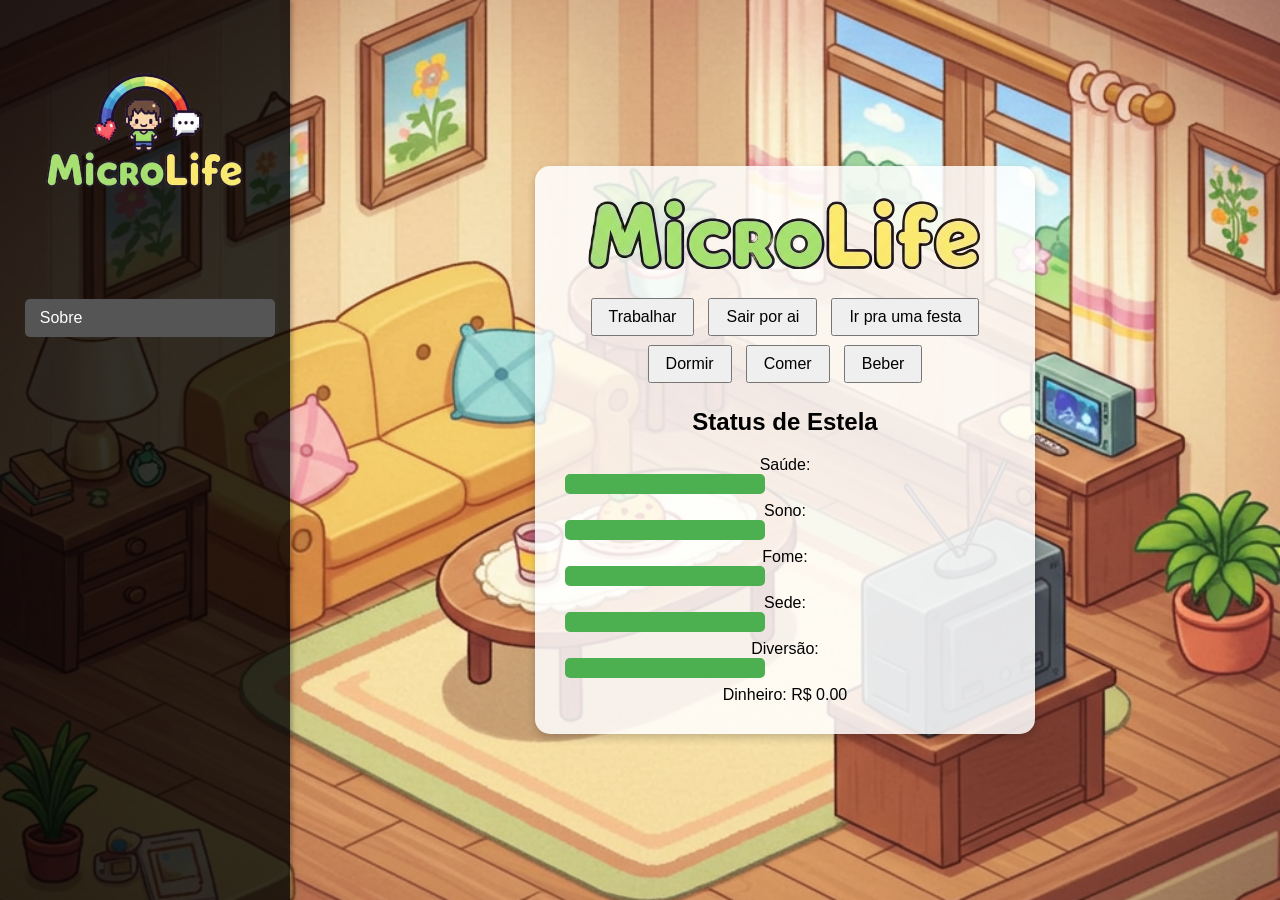
<file: index.html>
<!DOCTYPE html>
<html lang="pt-br">

<head>
    <meta charset="UTF-8" />
    <meta name="viewport" content="width=device-width, initial-scale=1" />
    <title>Tamagotchi Web</title>
    <link rel="stylesheet" href="style.css">
</head>

<body>
    <div id="app-container">
        <div id="sidebar">
            <div class="Logo2">
                <img src="Imagens/LogoMicroLife.png" alt="Logo MicroLife Sidebar">
            </div>
            <button id="btn-sobre">Sobre</button>

        </div>
        <div id="main-content">
            <div class="conteudo-principal">
                <div class="Logo">
                    <img src="Imagens/MicroLife.png" alt="Logo MicroLife Principal">
                </div>
                <div id="action-buttons">
                    <button onclick="personagem.trabalhar(); atualizarStatus(); verificarMorte();">Trabalhar</button>
                    <button onclick="SairPorAi();">Sair por ai</button>
                    <button onclick="irParaFesta();">Ir pra uma festa</button>
                    <button onclick="personagem.dormir(); atualizarStatus();">Dormir</button>
                    <button onclick="personagem.comer(2); atualizarStatus();">Comer</button>
                    <button onclick="personagem.beber(); atualizarStatus();">Beber</button>

                </div>

                <div class="status">
                    <h2>Status de <span id="nome"></span></h2>
                    <div>Saúde:
                        <div class="barra">
                            <div id="barraSaude" class="barra-preenchida"></div>
                        </div>
                    </div>
                    <div>Sono:
                        <div class="barra">
                            <div id="barraSono" class="barra-preenchida"></div>
                        </div>
                    </div>
                    <div>Fome:
                        <div class="barra">
                            <div id="barraFome" class="barra-preenchida"></div>
                        </div>
                    </div>
                    <div>Sede:
                        <div class="barra">
                            <div id="barraSede" class="barra-preenchida"></div>
                        </div>
                    </div>
                    <div>Diversão:
                        <div class="barra">
                            <div id="barraDiversao" class="barra-preenchida"></div>
                        </div>
                    </div>
                    <div>Dinheiro: R$ <span id="dinheiro"></span></div>
                </div>

                <div id="quartel-options">
                    <p>Você viu um pessoal acampando em um quartel:</p>
                    <button onclick="escolherParticipar()">Participar</button>
                    <button onclick="escolherPonderar()">Ponderar sobre a sociedade capitalista que vivemos</button>
                    <button onclick="escolherTwittar()">Tirar uma foto e comentar sobre no Twitter</button>
                </div>
            </div>
        </div>
    </div>

    <div id="balao-sobre">
        <span class="fechar-balao" onclick="fecharBalao()">x</span>
        <h2>Sobre o MicroLife</h2>
        <p>MicroLife é um jogo de simulação de vida onde você cuida e interage com seu próprio personagem humano virtual!</p>
        <p>Cuidar da saúde, fome, sono e diversão do seu personagem é essencial para que ele cresça e seja feliz.</p>
    </div>

    <div id="game-over-screen">
        <h1>Game Over!</h1>
        <p id="death-message"></p>
        <button onclick="reiniciarJogo()">Reiniciar Jogo</button>
    </div>

    <script src="script.js"></script>
</body>

</html>
</file>
<file: style.css>
/* Estilo da página */
body {
    font-family: Arial, sans-serif;
    background-image: url("Imagens/Sala.png");
    background-size: cover;
    background-position: center;
    background-repeat: no-repeat;
    height: 100vh;
    margin: 0;
    display: flex;
    justify-content: flex-start;
    align-items: stretch;
}

/* Estilo dos botões */
button {
    margin: 0.3rem;
    padding: 0.5rem 1rem;
    font-size: 1rem;
}

/* Estilo das barras de status */
.status {
    margin-top: 1rem;
}

/* Estilo da barra de progresso */
.barra {
    background-color: #ddd;
    border-radius: 5px;
    overflow: hidden;
    width: 200px;
    height: 20px;
    margin-bottom: 0.5rem;
}

.barra-preenchida {
    height: 100%;
    background-color: #4caf50;
    width: 0%;
    transition: width 0.3s ease;
}


.conteudo-principal {
    background-color: rgba(255, 255, 255, 0.85);
    border-radius: 15px;
    padding: 30px;
    box-shadow: 0 4px 8px rgba(0, 0, 0, 0.2);
    text-align: center;
    max-width: 500px;
    width: 90%;
    box-sizing: border-box;
}

#app-container {
    display: flex;
    width: 100%;
    height: 100%;
}

#sidebar {
    width: 250px;
    background-color: rgba(0, 0, 0, 0.8);
    padding: 20px;
    box-shadow: 2px 0 5px rgba(0, 0, 0, 0.3);
    display: flex;
    flex-direction: column;
    align-items: flex-start;
    color: white;
}

/*Barra do lado */
#sidebar h2 {
    color: white;
    margin-top: 0;
    margin-bottom: 20px;
}

#sidebar button {
    background-color: #555;
    color: white;
    border: none;
    padding: 10px 15px;
    margin-bottom: 10px;
    width: 100%;
    text-align: left;
    cursor: pointer;
    border-radius: 5px;
    transition: background-color 0.3s ease;
}

#sidebar button:hover {
    background-color: #777;
}

#main-content {
    flex-grow: 1;
    display: flex;
    justify-content: center;
    align-items: center;
    padding: 20px;
    box-sizing: border-box;
}

.Logo2 img {
    max-width: 100%;
    height: auto;
    margin-bottom: 20px;
}

.Logo img {
    max-width: 100%;
    height: auto;
    margin-bottom: 20px;
}

/* balão "Sobre" */
#balao-sobre {
    display: none;
    position: fixed;
    top: 50%;
    left: 50%;
    transform: translate(-50%, -50%);
    background-color: rgba(255, 255, 255, 0.95);
    border: 2px solid #555;
    border-radius: 15px;
    padding: 25px;
    box-shadow: 0 5px 15px rgba(0, 0, 0, 0.3);
    z-index: 1000;
    max-width: 400px;
    width: 80%;
    text-align: center;
    font-size: 1.1em;
    color: #333;
    animation: fadeIn 0.3s ease-out;
}

#balao-sobre .fechar-balao {
    position: absolute;
    top: 10px;
    right: 15px;
    font-size: 1.5em;
    font-weight: bold;
    cursor: pointer;
    color: #555;
}

/* Animação elementos */
@keyframes fadeIn {
    from {
        opacity: 0;
        transform: translate(-50%, -60%);
    }

    to {
        opacity: 1;
        transform: translate(-50%, -50%);
    }
}

/* Estilos para as opções do quartel */
#quartel-options {
    display: none;
    margin-top: 20px;
    padding-top: 15px;
    border-top: 1px solid #ccc;
}

#quartel-options button {
    display: block;
    margin: 10px auto;
    width: 80%;
    background-color: #6a5acd;
    color: white;
    border: none;
    padding: 10px 15px;
    border-radius: 5px;
    cursor: pointer;
    transition: background-color 0.3s ease;
}

#quartel-options button:hover {
    background-color: #836cdc;
}

/* Estilos para a tela de Game Over */
#game-over-screen {
    display: none;
    position: fixed;
    top: 0;
    left: 0;
    width: 100%;
    height: 100%;
    background-color: rgba(0, 0, 0, 0.85);
    color: white;
    display: flex;
    flex-direction: column;
    justify-content: center;
    align-items: center;
    z-index: 2000;
    text-align: center;
    font-size: 2em;
}

#game-over-screen h1 {
    color: #ff4d4d;
    margin-bottom: 20px;
    font-size: 3em;
}

#game-over-screen p {
    margin-bottom: 30px;
    font-size: 1.2em;
}

#game-over-screen button {
    background-color: #4CAF50;
    color: white;
    border: none;
    padding: 15px 30px;
    font-size: 1.5em;
    border-radius: 8px;
    cursor: pointer;
    transition: background-color 0.3s ease;
}

#game-over-screen button:hover {
    background-color: #45a049;
}
</file>
